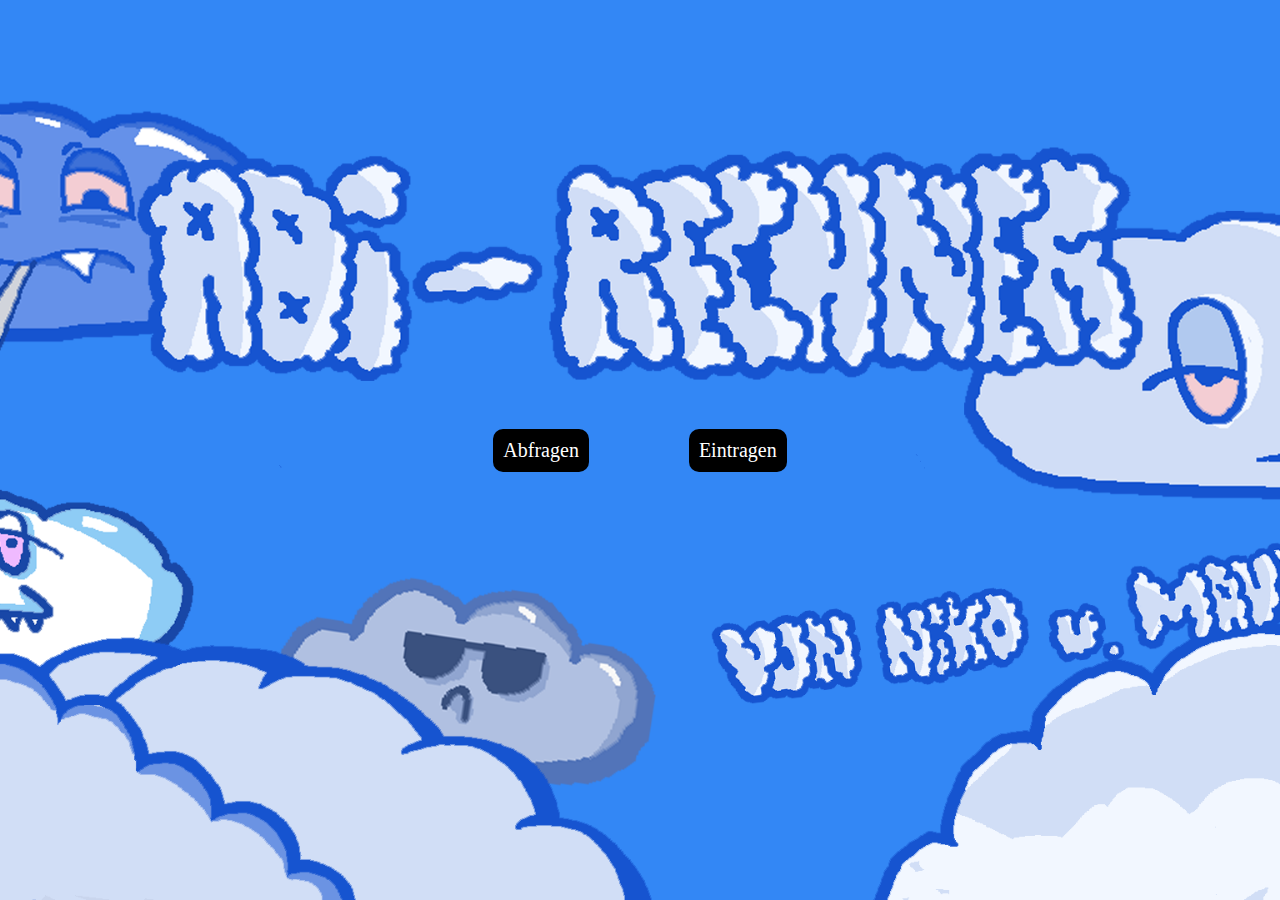
<file: index.html>
<!DOCTYPE html>
<html lang="de">
<head>
    <meta charset="UTF-8">
    <title>Abi-Rechner</title>
    <link rel="stylesheet" href="style.css">
    <link rel="icon" href="photos/abi_rechner_icon.png" sizes="32x32" type="image/png">
</head>
<body>
    <header>
        
    </header>
    <nav>
        <a href="php/abfragen.html">Abfragen</a>
        <a href="php/hinzufuegen.html">Eintragen</a>
    </nav>
    <main>
    
    </main>
    <footer>

    </footer>
</body>
</html>
</file>
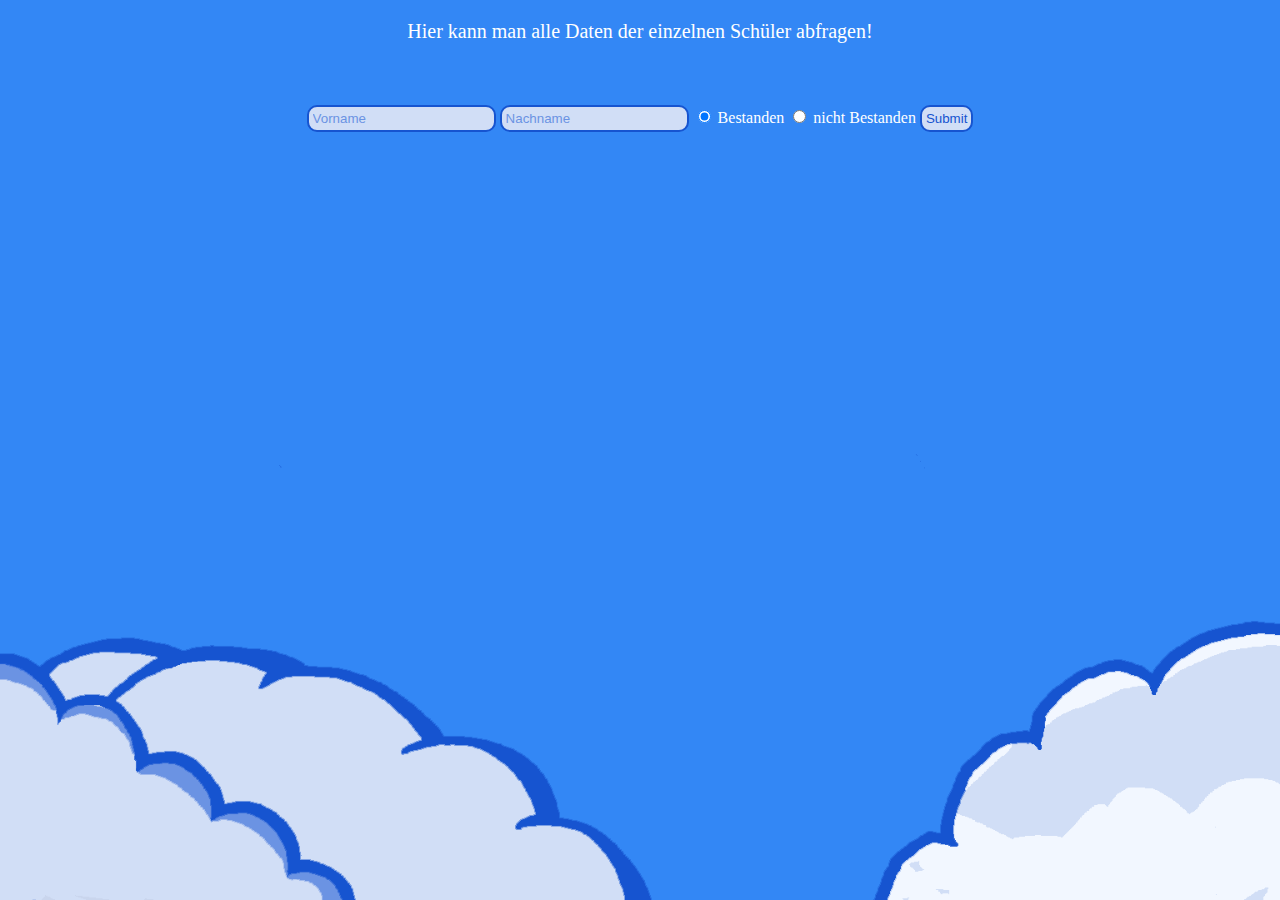
<file: php/abfragen.html>
<!DOCTYPE html>
<html lang="de">
<head>
    <meta charset="UTF-8">
    <title>Hier kannst du die Daten abrufen!</title>
    <link rel="stylesheet" href="../style2.css">
    <link rel="stylesheet" href="https://fonts.googleapis.com/icon?family=Material+Icons">
    <link rel="icon" href="../photos/abi_rechner_icon.png" sizes="32x32" type="image/png">
</head>
<body>
    <header>
        <p>Hier kann man alle Daten der einzelnen Schüler abfragen!</p>
    </header>
    <nav>
        <a href="../index.html">
                <i class="material-icons" style="font-size:36px;">house</i>
        </a>
    </nav>
    <main>
        <form action="abfragen.php" method="post">
            
            <input type="text" name="VName_Search" placeholder="Vorname">
            <input type="text" name="NName_Search" placeholder="Nachname">
            <input type="radio" name="bestanden" value="1"  checked >
            <label for="1">Bestanden</label>
            <input type="radio" name="bestanden" value="0" >
            <label for="0">nicht Bestanden</label>
            <input type="submit">
        </form>
    </main>           
</body>
</html>
</file>
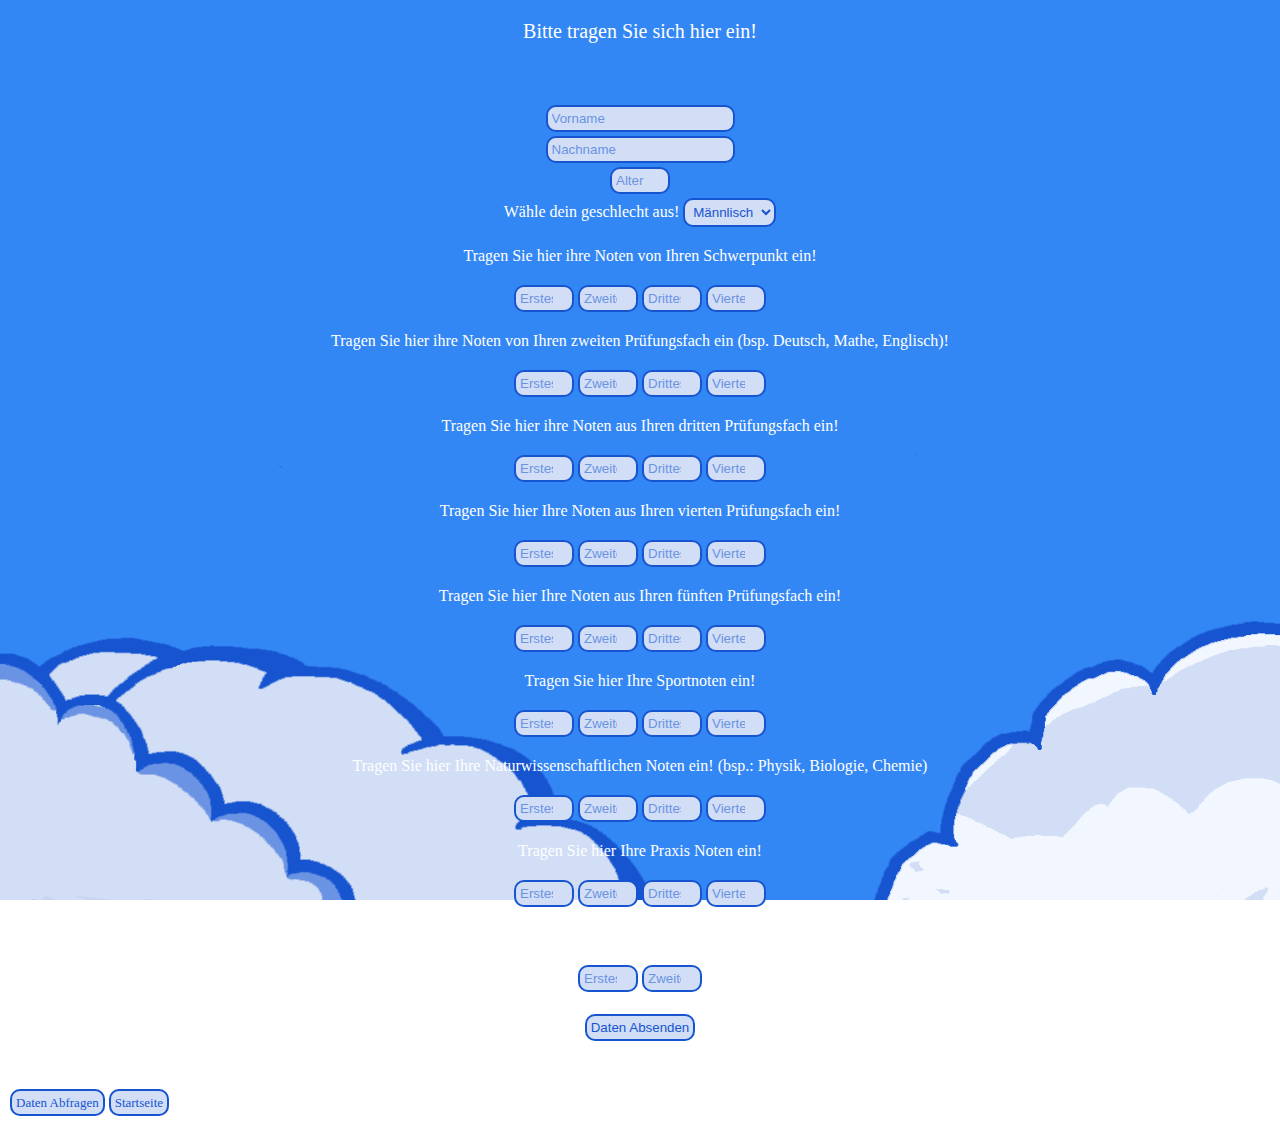
<file: php/hinzufuegen.html>
<!DOCTYPE HTML>
<html lang="de">
<head>
    <meta charset="UTF-8">
    <title>du kannst hier Daten hinzufügen!</title>  
    <link rel="stylesheet" href="../style2.css">
    <link rel="stylesheet" href="https://fonts.googleapis.com/icon?family=Material+Icons">
    <link rel="icon" href="../photos/abi_rechner_icon.png" sizes="32x32" type="image/png"> 
<body>
    <header>
        <p>Bitte tragen Sie sich hier ein!</p>
    </header>
    <nav>
        <a href="../index.html">
            <i class="material-icons" style="font-size:36px;">house</i>
        </a>
    </nav>
    <main>
        <form action="hinzufuegen.php" method="post">
            <input type="text" name="VName" size="20" required placeholder="Vorname">
            <br>
            <input type="text" name="NName" size="20" required placeholder="Nachname">
            <br>
            <input type="number" name="age" max="99" min="0" step="1" required placeholder="Alter">
            <br>
            Wähle dein geschlecht aus!
            <select name="Geschlecht" required>
                <option value="Mann">Männlisch</option>
                <option value="Weib">Weiblisch</option>
            </select>
            <br> <br>
            Tragen Sie hier ihre Noten von Ihren Schwerpunkt ein!
            <br> <br>
            <input type="number" name="SP_1" step="1" min="0" max="15" required placeholder="Erstes Semester">
            <input type="number" name="SP_2" step="1" min="0" max="15" required placeholder="Zweites Semester">
            <input type="number" name="SP_3" step="1" min="0" max="15" required placeholder="Drittes Semester">
            <input type="number" name="SP_4" step="1" min="0" max="15" required placeholder="Viertes Semester">
            <br> <br>
            Tragen Sie hier ihre Noten von Ihren zweiten Prüfungsfach ein (bsp. Deutsch, Mathe, Englisch)!
            <br> <br>
            <input type="number" name="P2_1" step="1" min="0" max="15" required placeholder="Erstes Semester">
            <input type="number" name="P2_2" step="1" min="0" max="15" required placeholder="Zweites Semester">
            <input type="number" name="P2_3" step="1" min="0" max="15" required placeholder="Drittes Semester">
            <input type="number" name="P2_4" step="1" min="0" max="15" required placeholder="Viertes Semester">
            <br> <br>
            Tragen Sie hier ihre Noten aus Ihren dritten Prüfungsfach ein!
            <br> <br>
            <input type="number" name="P3_1" step="1" min="0" max="15" required placeholder="Erstes Semester">
            <input type="number" name="P3_2" step="1" min="0" max="15" required placeholder="Zweites Semester">
            <input type="number" name="P3_3" step="1" min="0" max="15" required placeholder="Drittes Semester">
            <input type="number" name="P3_4" step="1" min="0" max="15" required placeholder="Viertes Semester">
            <br> <br>
            Tragen Sie hier Ihre Noten aus Ihren vierten Prüfungsfach ein!
            <br> <br>
            <input type="number" name="P4_1" step="1" min="0" max="15" required placeholder="Erstes Semester">
            <input type="number" name="P4_2" step="1" min="0" max="15" required placeholder="Zweites Semester">
            <input type="number" name="P4_3" step="1" min="0" max="15" required placeholder="Drittes Semester">
            <input type="number" name="P4_4" step="1" min="0" max="15" required placeholder="Viertes Semester">
            <br> <br>
            Tragen Sie hier Ihre Noten aus Ihren fünften Prüfungsfach ein!
            <br> <br>
            <input type="number" name="P5_1" step="1" min="0" max="15" required placeholder="Erstes Semester">
            <input type="number" name="P5_2" step="1" min="0" max="15" required placeholder="Zweites Semester">
            <input type="number" name="P5_3" step="1" min="0" max="15" required placeholder="Drittes Semester">
            <input type="number" name="P5_4" step="1" min="0" max="15" required placeholder="Viertes Semester">
            <br> <br> 
            Tragen Sie hier Ihre Sportnoten ein! 
            <br> <br>
            <input type="number" name="SPORT_1" step="1" min="0" max="15" required placeholder="Erstes Semester">
            <input type="number" name="SPORT_2" step="1" min="0" max="15" required placeholder="Zweites Semester">
            <input type="number" name="SPORT_3" step="1" min="0" max="15" required placeholder="Drittes Semester">
            <input type="number" name="SPORT_4" step="1" min="0" max="15" required placeholder="Viertes Semester">
            <br> <br>
            Tragen Sie hier Ihre Naturwissenschaftlichen Noten ein! (bsp.: Physik, Biologie, Chemie)
            <br> <br>
            <input type="number" name="NW_1" step="1" min="0" max="15" required placeholder="Erstes Semester">
            <input type="number" name="NW_2" step="1" min="0" max="15" required placeholder="Zweites Semester">
            <input type="number" name="NW_3" step="1" min="0" max="15" required placeholder="Drittes Semester">
            <input type="number" name="NW_4" step="1" min="0" max="15" required placeholder="Viertes Semester">
            <br> <br>
            Tragen Sie hier Ihre Praxis Noten ein!
            <br> <br>
            <input type="number" name="PX_1" step="1" min="0" max="15" required placeholder="Erstes Semester">
            <input type="number" name="PX_2" step="1" min="0" max="15" required placeholder="Zweites Semester">
            <input type="number" name="PX_3" step="1" min="0" max="15" required placeholder="Drittes Semester">
            <input type="number" name="PX_4" step="1" min="0" max="15" required placeholder="Viertes Semester">
            <br> <br>
            Tragen Sie hier Ihre Noten vom Wahlpflichtigen Kurs ein! (Werte und Normen, Religion)
            <br> <br>
            <input type="number" name="WP_1" step="1" min="0" max="15" required placeholder="Erstes Semester">
            <input type="number" name="WP_2" step="1" min="0" max="15" required placeholder="Zweites Semester">
            <br> <br>



            <input type="submit" value="Daten Absenden">
        </form>
    </main>
    <footer>
        <a href="abfragen.php">Daten Abfragen</a>
        <a href="../index.html">Startseite</a>
    </footer>
</body>
</html>
</file>
<file: style.css>
body{
    background-image: url(photos/abi_rechner_hintergrund.png);
    background-size:cover;
    background-attachment: fixed;
    background-position: center;
    color: rgb(255, 255, 255);
    margin: 0;
  
    display: flex;
    min-height: 100vh;
    align-items: center;
    justify-content: center;
    font-family: comic sans ms;
}
nav{
    display: flex;
    justify-content: space-evenly;
}
nav a{
    text-decoration: none;
    background-color: black;
    color: white;
    border-radius: 10px;
    padding: 10px;
    margin: 50px;
    font-size: 20px;
    font-weight: 500;
}
nav a:hover{
    text-decoration: underline;
}
</file>
<file: style2.css>
body{
    background-image: url(photos/abi_rechner_subseiten_hintergrund.png);
    background-size:cover;
    background-attachment: fixed;
    background-position: center;
    color: rgb(255, 255, 255);
    margin: 0;
    font-family: comic sans ms;
}
header p{
    text-align: center;
    font-size: 20px;
}
nav{
    text-align: right;
    margin-right: 20px;
}
nav a{
    color: white;
    text-decoration: none;
}
nav a:hover{
    color: rgb(107, 147, 227);
}
main{
    text-align: center;
    margin-bottom: 40px;
}
input{
    border-radius: 10px;
    padding: 4px;
    margin-top: 2px;
    margin-bottom: 2px;
    background-color: rgb(209, 222, 246);
    color: rgb(22, 84, 208);
    border: 2px rgb(22, 84, 208) solid;
}
input::placeholder{
    color: rgb(107, 147, 227);
    opacity: 100%;
}
select{
    border-radius: 10px;
    padding: 4px;
    margin-top: 2px;
    margin-bottom: 2px;
    background-color: rgb(209, 222, 246);
    color: rgb(22, 84, 208);
    border: 2px rgb(22, 84, 208) solid;
}
footer{
    padding: 10px;
}
footer a{
    font-size: small;
    border-radius: 10px;
    background-color: rgb(209, 222, 246);
    color: rgb(22, 84, 208);
    border: 2px rgb(22, 84, 208) solid;
    padding: 10px;
    padding: 4px;
    margin-top: 2px;
    margin-bottom: 2px;
    text-decoration: none;
}
</file>
